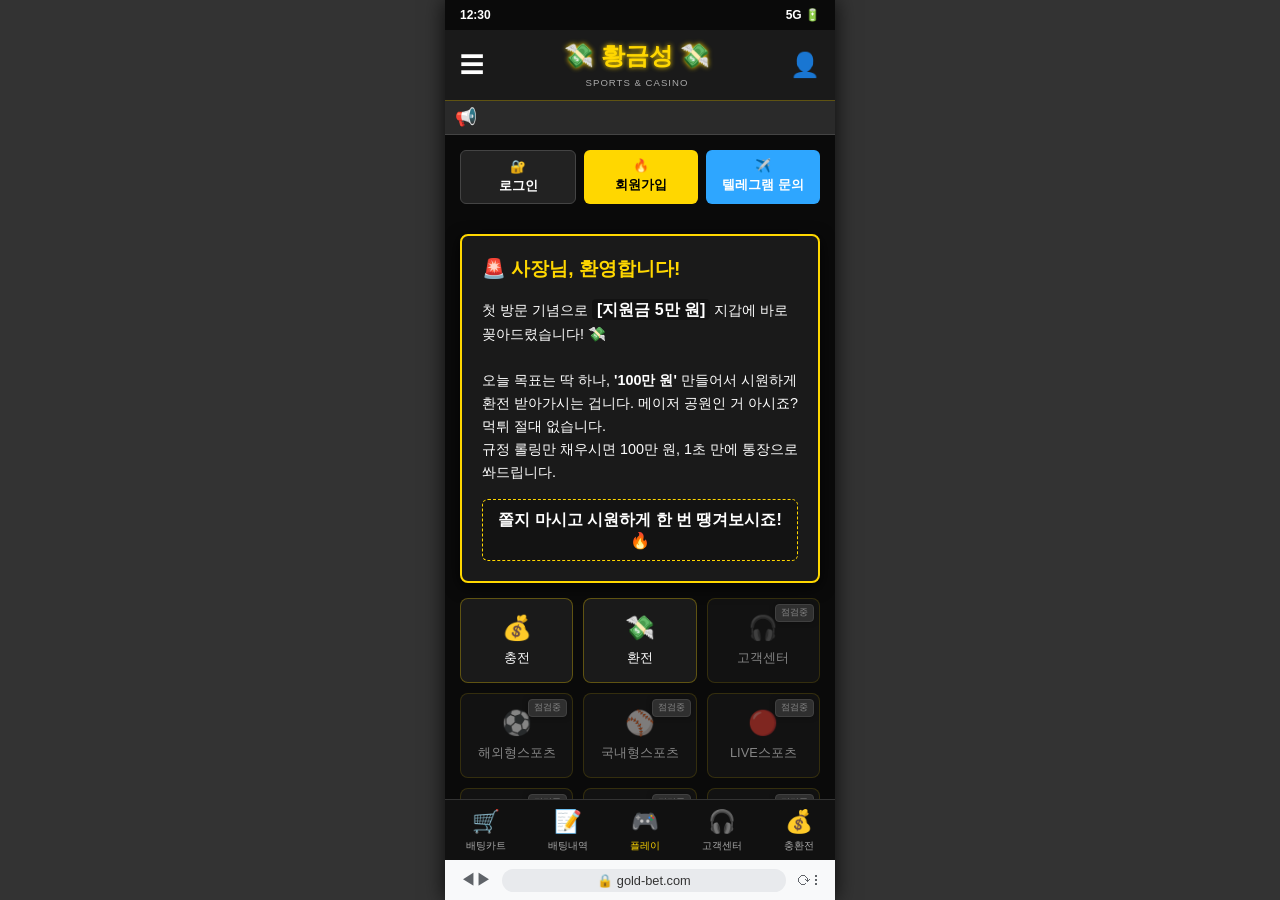
<file: gambling.html>
<!DOCTYPE html>
<html lang="ko">
<head>
    <meta charset="UTF-8">
    <meta name="viewport" content="width=device-width, initial-scale=1.0">
    <title>$$$ 황금성 $$$ SPORTS & CASINO</title>
    <link rel="stylesheet" href="gambling.css">
    <link rel="stylesheet" href="games.css">
</head>
<body>
    <div id="mobile-container">
        <!-- Status bar -->
        <div class="status-bar">
            <span class="time">12:30</span>
            <div class="status-icons">
                <span class="icon">5G</span>
                <span class="icon">🔋</span>
            </div>
        </div>

        <div class="scrollable-content">
            <!-- Header -->
            <header class="app-header">
                <div class="hamburger">☰</div>
                <div class="logo">
                    <h1>💸 황금성 💸</h1>
                    <span class="subtitle">SPORTS & CASINO</span>
                </div>
                <div class="user-info">
                    <span id="user-balance" class="hidden">0</span>
                    <div class="profile-icon">👤</div>
                </div>
            </header>

            <!-- Marquee Banner -->
            <div class="marquee-container">
                <span class="marquee-icon">📢</span>
                <div class="marquee-text-wrapper">
                    <div class="marquee-text">
                        <span>🎉 kim***님 사다리 3줄 적중! <b class="highlight-yellow">500,000원</b> 당첨</span>
                        <span>&nbsp;&nbsp;&nbsp;&nbsp;&nbsp;&nbsp;&nbsp;&nbsp;</span>
                        <span>💸 VIP_***님 <b class="highlight-green">1,500,000원</b> 환전 처리 완료되었습니다.</span>
                        <span>&nbsp;&nbsp;&nbsp;&nbsp;&nbsp;&nbsp;&nbsp;&nbsp;</span>
                        <span>🎉 lee9***님 파워볼 오버 <b class="highlight-yellow">800,000원</b> 당첨</span>
                        <span>&nbsp;&nbsp;&nbsp;&nbsp;&nbsp;&nbsp;&nbsp;&nbsp;</span>
                        <span>💸 user***님 <b class="highlight-green">3,200,000원</b> 환전 완료</span>
                        <span>&nbsp;&nbsp;&nbsp;&nbsp;&nbsp;&nbsp;&nbsp;&nbsp;</span>
                        <!-- 반복 효과를 위해 내용 복제 -->
                        <span>🎉 kim***님 사다리 3줄 적중! <b class="highlight-yellow">500,000원</b> 당첨</span>
                        <span>&nbsp;&nbsp;&nbsp;&nbsp;&nbsp;&nbsp;&nbsp;&nbsp;</span>
                        <span>💸 VIP_***님 <b class="highlight-green">1,500,000원</b> 환전 처리 완료되었습니다.</span>
                        <span>&nbsp;&nbsp;&nbsp;&nbsp;&nbsp;&nbsp;&nbsp;&nbsp;</span>
                        <span>🎉 lee9***님 파워볼 오버 <b class="highlight-yellow">800,000원</b> 당첨</span>
                        <span>&nbsp;&nbsp;&nbsp;&nbsp;&nbsp;&nbsp;&nbsp;&nbsp;</span>
                        <span>💸 user***님 <b class="highlight-green">3,200,000원</b> 환전 완료</span>
                    </div>
                </div>
            </div>

            <!-- Login Entry Area -->
            <div class="auth-buttons">
                <button class="btn-login sim-trigger"><span>🔐</span> 로그인</button>
                <button class="btn-signup sim-trigger"><span>🔥</span> 회원가입</button>
                <button class="btn-telegram sim-trigger"><span>✈️</span> 텔레그램 문의</button>
            </div>

            <!-- Welcome Dark Block -->
            <div class="welcome-red-block sim-trigger" style="background-color: #1a1a1a; color: #fff; padding: 20px; border-radius: 8px; margin: 15px; text-align: left; box-shadow: 0 4px 15px rgba(0, 0, 0, 0.8); border: 2px solid #ffd700; cursor: pointer;">
                <h3 style="margin-top: 0; margin-bottom: 15px; color: #ffd700; font-size: 1.2rem; font-weight: bold;">🚨 사장님, 환영합니다!</h3>
                <p style="font-size: 0.9rem; line-height: 1.6; margin-bottom: 15px; word-break: keep-all;">
                    첫 방문 기념으로 <b style="color: #fff; font-size: 1rem; background: rgba(0,0,0,0.3); padding: 2px 5px; border-radius: 4px;">[지원금 5만 원]</b> 지갑에 바로 꽂아드렸습니다! 💸<br><br>
                    오늘 목표는 딱 하나, <b>'100만 원'</b> 만들어서 시원하게 환전 받아가시는 겁니다. 메이저 공원인 거 아시죠? 먹튀 절대 없습니다.<br>
                    규정 롤링만 채우시면 100만 원, 1초 만에 통장으로 쏴드립니다.
                </p>
                <p style="margin: 0; font-weight: bold; font-size: 1rem; text-align: center; background: rgba(0,0,0,0.25); padding: 10px; border-radius: 6px; border: 1px dashed #ffd700;">
                    쫄지 마시고 시원하게 한 번 땡겨보시죠! 🔥
                </p>
            </div>

            <!-- 3x3 Menu Grid -->
            <div class="menu-grid">
                <button class="menu-item sim-trigger"><span>💰</span>충전</button>
                <button class="menu-item sim-trigger"><span>💸</span>환전</button>
                <button class="menu-item sim-trigger disabled-menu">
                    <div class="maintenance-badge">점검중</div>
                    <span>🎧</span>고객센터
                </button>
                <button class="menu-item sim-trigger disabled-menu">
                    <div class="maintenance-badge">점검중</div>
                    <span>⚽</span>해외형스포츠
                </button>
                <button class="menu-item sim-trigger disabled-menu">
                    <div class="maintenance-badge">점검중</div>
                    <span>⚾</span>국내형스포츠
                </button>
                <button class="menu-item sim-trigger disabled-menu">
                    <div class="maintenance-badge">점검중</div>
                    <span>🔴</span>LIVE스포츠
                </button>
                <button class="menu-item sim-trigger disabled-menu">
                    <div class="maintenance-badge">점검중</div>
                    <span>🎮</span>E-스포츠
                </button>
                <button class="menu-item sim-trigger disabled-menu">
                    <div class="maintenance-badge">점검중</div>
                    <span>🕹️</span>가상스포츠
                </button>
                <button class="menu-item sim-trigger disabled-menu">
                    <div class="maintenance-badge">점검중</div>
                    <span>🎁</span>스페셜
                </button>
            </div>

            <!-- Casino Game Grid (2 columns) -->
            <div class="casino-grid">
                <div class="casino-card sim-trigger">
                    <div class="live-badge">LIVE</div>
                    <div class="card-bg bg-card1">
                        <span class="card-icon">🃏</span>
                        <span class="card-title">바카라</span>
                    </div>
                    <div class="card-footer">스카이파크 바카라</div>
                </div>
                <div class="casino-card sim-trigger">
                    <div class="live-badge">LIVE</div>
                    <div class="card-bg bg-card2">
                        <span class="card-icon">🎰</span>
                        <span class="card-title">홀짝</span>
                    </div>
                    <div class="card-footer">로투스 홀짝</div>
                </div>
                <div class="casino-card sim-trigger">
                    <div class="live-badge">LIVE</div>
                    <div class="card-bg bg-card3">
                        <span class="card-icon">🪜</span>
                        <span class="card-title">사다리</span>
                    </div>
                    <div class="card-footer">네임드 사다리</div>
                </div>
                <div class="casino-card sim-trigger disabled-menu">
                    <div class="maintenance-badge">점검중</div>
                    <div class="card-bg bg-card4" style="filter: grayscale(80%);">
                        <span class="card-icon">🎯</span>
                        <span class="card-title">블랙잭</span>
                    </div>
                    <div class="card-footer">에볼루션 블랙잭</div>
                </div>
            </div>

            <!-- Sports Betting Odds -->
            <div class="odds-section">
                <div class="odds-header">조합배팅</div>
                <div class="odds-card sim-trigger">
                    <div class="odds-badges">
                        <span class="badge blue">좌</span> <span class="plus">+</span> <span class="badge red">3</span> <span class="plus">+</span> <span class="badge red">짝</span>
                    </div>
                    <div class="odds-rate">1.95</div>
                </div>
                <div class="odds-card sim-trigger">
                    <div class="odds-badges">
                        <span class="badge red">우</span> <span class="plus">+</span> <span class="badge blue">4</span> <span class="plus">+</span> <span class="badge blue">홀</span>
                    </div>
                    <div class="odds-rate">3.60</div>
                </div>
            </div>
            
            <div style="height: 120px;"></div> <!-- 패딩 -->
        </div>

        <!-- Bottom Fixed Navigation -->
        <nav class="bottom-nav">
            <button class="nav-item sim-trigger"><span>🛒</span>배팅카트</button>
            <button class="nav-item sim-trigger"><span>📝</span>배팅내역</button>
            <button class="nav-item play-btn sim-trigger"><span>🎮</span>플레이</button>
            <button class="nav-item sim-trigger"><span>🎧</span>고객센터</button>
            <button class="nav-item sim-trigger"><span>💰</span>충환전</button>
        </nav>

        <!-- Browser Bottom Bar -->
        <div class="browser-bar">
            <span class="icon">◀</span>
            <span class="icon">▶</span>
            <div class="url-bar">🔒 gold-bet.com</div>
            <span class="icon">⟳</span>
            <span class="icon">⋮</span>
        </div>
        
        <!-- Flash Overlay -->
        <div id="flash-overlay"></div>

        <!-- Game/Feature Overlay (Hidden by default) -->
        <div id="game-overlay" class="hidden">
            <div class="overlay-header">
                <button id="close-overlay">◀ 뒤로</button>
                <h3 id="overlay-title">게임 제목</h3>
            </div>
            <div id="overlay-content">
                <!-- 게임 UI가 동적으로 삽입될 영역 -->
            </div>
            
            <!-- 배팅 장바구니 바텀시트 (스포츠용) -->
            <div id="betting-cart-sheet" class="bottom-sheet hidden">
                <div class="sheet-header">
                    <h4>배팅 카트</h4>
                    <span id="close-cart">▼</span>
                </div>
                <div id="cart-items"></div>
                <div class="cart-footer">
                    <div class="cart-summary">
                        <span>총 배당: <b id="total-odds">1.00</b></span>
                        <input type="number" id="bet-amount" placeholder="배팅 금액 입력">
                    </div>
                    <div class="cart-result">예상 적중금: <b id="expected-win">0</b>원</div>
                    <button id="btn-place-bet" class="btn-full-pink">배팅하기</button>
                </div>
            </div>
        </div>
    </div>

    <!-- Login/Registration Simulation Modal -->
    <div id="simulation-modal" class="modal">
        <div class="modal-content">
            <div class="modal-logo">💸 황금성 💸</div>
            <h2>로그인 정보를 입력하세요</h2>
            
            <form id="auto-form" class="fake-form">
                <div class="input-group">
                    <input type="text" id="sim-id" placeholder="아이디" readonly>
                </div>
                <div class="input-group">
                    <input type="password" id="sim-pw" placeholder="비밀번호" readonly>
                </div>
                <div class="forgot-pw">비밀번호 찾기</div>
                
                <button type="button" class="btn-full-pink sim-trigger-inner">로그인</button>
                <button type="button" class="btn-full-gray sim-trigger-inner">회원가입</button>
                <button type="button" class="btn-full-dark sim-trigger-inner">무기명 회원가입(USDT)</button>

                <div class="progress-bar-container hidden" id="progress-wrapper">
                    <div id="progress-bar"></div>
                </div>
                <p id="sim-status" class="hidden">자동 가입 진행 중...</p>
            </form>
        </div>
    </div>


    <script src="gambling.js"></script>
    <script src="games.js"></script>
</body>
</html>
</file>
<file: gambling.css>
:root {
    /* 기본 테마: 블랙 & 골드 (스마일류) */
    --bg-main: #0a0a0a;
    --bg-card: #1a1a1a;
    --bg-odds: #2d2616;
    --bg-odds-card: #3a3320;
    
    --text-main: #ffffff;
    --text-muted: #aaaaaa;
    
    --accent-primary: #ffd700; /* 골드 */
    --accent-secondary: #ff3366; /* 핑크 */
    --accent-telegram: #2ea6ff; /* 텔레그램 블루 */
    
    --border-light: rgba(255, 215, 0, 0.3);
    
    --font-base: -apple-system, BlinkMacSystemFont, "Segoe UI", Roboto, Helvetica, Arial, sans-serif;
}

body {
    background-color: #333; /* 데스크탑 배경 */
    margin: 0;
    padding: 0;
    display: flex;
    justify-content: center;
    font-family: var(--font-base);
}

/* 모바일 컨테이너 래퍼 */
#mobile-container {
    width: 100%;
    max-width: 390px;
    height: 100vh;
    background-color: var(--bg-main);
    color: var(--text-main);
    position: relative;
    overflow: hidden;
    box-shadow: 0 0 20px rgba(0,0,0,0.8);
    display: flex;
    flex-direction: column;
}

/* 스크롤 영역 */
.scrollable-content {
    flex: 1;
    overflow-y: auto;
    overflow-x: hidden;
    padding-bottom: 20px;
}
.scrollable-content::-webkit-scrollbar {
    width: 0; /* 스크롤바 숨김 */
}

/* 상단 상태바 */
.status-bar {
    height: 30px;
    background-color: var(--bg-main);
    display: flex;
    justify-content: space-between;
    align-items: center;
    padding: 0 15px;
    font-size: 12px;
    font-weight: bold;
    z-index: 100;
}

/* 헤더 영역 */
.app-header {
    display: flex;
    justify-content: space-between;
    align-items: center;
    padding: 10px 15px;
    background-color: var(--bg-card);
    border-bottom: 1px solid var(--border-light);
}

.hamburger { font-size: 24px; cursor: pointer; }
.profile-icon { font-size: 24px; cursor: pointer; }

.logo {
    text-align: center;
}
.logo h1 {
    margin: 0;
    font-size: 1.5rem;
    color: var(--accent-primary);
    text-shadow: 0 0 5px var(--accent-primary);
}
.subtitle {
    font-size: 0.6rem;
    color: var(--text-muted);
    letter-spacing: 1px;
}

/* 인증 버튼 그룹 */
.auth-buttons {
    display: flex;
    gap: 8px;
    padding: 15px;
}

.auth-buttons button {
    flex: 1;
    padding: 8px 0;
    border: none;
    border-radius: 6px;
    font-size: 0.8rem;
    font-weight: bold;
    cursor: pointer;
    display: flex;
    flex-direction: column;
    align-items: center;
    gap: 4px;
}

.btn-login { background-color: #222; color: #fff; border: 1px solid #444 !important; }
.btn-signup { background-color: var(--accent-primary); color: #000; }
.btn-telegram { background-color: var(--accent-telegram); color: #fff; }

/* 프로모션 배너 */
.promo-banner {
    margin: 0 15px 20px;
    background: linear-gradient(135deg, #4b0000, #ff0000);
    border-radius: 12px;
    border: 1px solid var(--accent-primary);
    padding: 20px;
    text-align: center;
    position: relative;
    overflow: hidden;
}

.banner-content h2 {
    margin: 0 0 5px;
    font-size: 1.2rem;
    color: #fff;
}
.banner-content p {
    margin: 0;
    font-size: 0.9rem;
    color: #ffd700;
}

.carousel-indicators {
    margin-top: 15px;
    display: flex;
    justify-content: center;
    gap: 5px;
}
.dot {
    width: 6px;
    height: 6px;
    background-color: rgba(255,255,255,0.5);
    border-radius: 50%;
}
.dot.active {
    background-color: #fff;
    width: 15px;
    border-radius: 3px;
}

/* 3x3 메뉴 그리드 */
.menu-grid {
    display: grid;
    grid-template-columns: repeat(3, 1fr);
    gap: 10px;
    padding: 0 15px 20px;
}

.menu-item {
    background-color: var(--bg-card);
    border: 1px solid var(--border-light);
    border-radius: 8px;
    padding: 15px 5px;
    display: flex;
    flex-direction: column;
    align-items: center;
    gap: 8px;
    color: var(--text-main);
    cursor: pointer;
    font-size: 0.8rem;
}

.menu-item span {
    font-size: 1.5rem;
}

/* 카지노 게임 카드 (2열) */
.casino-grid {
    display: grid;
    grid-template-columns: repeat(2, 1fr);
    gap: 15px;
    padding: 0 15px 20px;
}

.casino-card {
    background-color: var(--bg-card);
    border-radius: 8px;
    overflow: hidden;
    position: relative;
    border: 1px solid #333;
    cursor: pointer;
}

.live-badge {
    position: absolute;
    top: 8px;
    left: 8px;
    background-color: var(--accent-secondary);
    color: #fff;
    font-size: 0.6rem;
    padding: 2px 6px;
    border-radius: 4px;
    font-weight: bold;
    z-index: 10;
}

.card-bg {
    height: 100px;
    display: flex;
    flex-direction: column;
    justify-content: center;
    align-items: center;
    color: #fff;
    position: relative;
}

/* 배경 그라디언트로 이미지 대체 */
.bg-card1 { background: linear-gradient(45deg, #1a2a6c, #b21f1f, #fdbb2d); }
.bg-card2 { background: linear-gradient(45deg, #000428, #004e92); }
.bg-card3 { background: linear-gradient(45deg, #430089, #82ffa1); }
.bg-card4 { background: linear-gradient(45deg, #ff416c, #ff4b2b); }

.card-icon {
    font-size: 2rem;
    margin-bottom: 5px;
}
.card-title {
    font-size: 1.1rem;
    font-weight: bold;
    text-shadow: 1px 1px 3px rgba(0,0,0,0.8);
}

.card-footer {
    background-color: #111;
    padding: 8px;
    text-align: center;
    font-size: 0.75rem;
    color: var(--text-muted);
}

/* 스포츠 배팅 오즈 화면 */
.odds-section {
    padding: 0 15px 20px;
}
.odds-header {
    background-color: var(--bg-odds);
    color: var(--accent-primary);
    text-align: center;
    padding: 8px;
    font-size: 0.9rem;
    font-weight: bold;
    border-radius: 4px;
    margin-bottom: 10px;
    border: 1px solid #52472b;
}
.odds-card {
    background-color: var(--bg-odds-card);
    border-radius: 6px;
    display: flex;
    justify-content: space-between;
    align-items: center;
    padding: 10px 15px;
    margin-bottom: 8px;
    border: 1px solid #52472b;
    cursor: pointer;
}
.odds-badges {
    display: flex;
    align-items: center;
    gap: 5px;
}
.badge {
    display: inline-flex;
    justify-content: center;
    align-items: center;
    width: 20px;
    height: 20px;
    border-radius: 50%;
    font-size: 0.7rem;
    font-weight: bold;
    color: #fff;
}
.badge.blue { background-color: #1a73e8; }
.badge.red { background-color: #d93025; }
.plus {
    color: var(--text-muted);
    font-size: 0.8rem;
}
.odds-rate {
    font-weight: bold;
    color: #fff;
    font-size: 1.1rem;
}

/* 하단 고정 네비게이션 */
.bottom-nav {
    position: absolute;
    bottom: 40px; /* 브라우저 바 위 */
    left: 0;
    width: 100%;
    height: 60px;
    background-color: #111;
    display: flex;
    justify-content: space-around;
    align-items: center;
    border-top: 1px solid #333;
    z-index: 100;
}
.nav-item {
    background: none;
    border: none;
    color: var(--text-muted);
    display: flex;
    flex-direction: column;
    align-items: center;
    gap: 4px;
    font-size: 0.65rem;
    cursor: pointer;
}
.nav-item span {
    font-size: 1.4rem;
}
.nav-item.play-btn {
    color: var(--accent-primary);
}

/* 가짜 브라우저 바 */
.browser-bar {
    position: absolute;
    bottom: 0;
    left: 0;
    width: 100%;
    height: 40px;
    background-color: #f8f9fa; /* 밝은 회색 */
    display: flex;
    justify-content: space-between;
    align-items: center;
    padding: 0 15px;
    box-sizing: border-box;
    color: #333;
    z-index: 100;
}
.browser-bar .icon {
    font-size: 1rem;
    color: #5f6368;
    cursor: pointer;
}
.url-bar {
    background-color: #e8eaed;
    padding: 4px 15px;
    border-radius: 15px;
    font-size: 0.8rem;
    color: #333;
    flex: 1;
    text-align: center;
    margin: 0 10px;
}

/* 로그인 폼 모달 */
.modal {
    display: none; /* 플렉스로 변경됨 */
    position: absolute;
    top: 0;
    left: 0;
    width: 100%;
    height: 100%;
    background-color: rgba(0,0,0,0.85);
    z-index: 2000;
    justify-content: center;
    align-items: center;
    backdrop-filter: blur(5px);
}

.modal-content {
    background-color: #1a1a1a;
    width: 85%;
    border-radius: 12px;
    padding: 30px 20px;
    text-align: center;
    border: 1px solid #333;
    box-shadow: 0 10px 30px rgba(0,0,0,0.5);
}

.modal-logo {
    font-size: 1.8rem;
    color: var(--accent-primary);
    margin-bottom: 10px;
    font-weight: bold;
}

.modal-content h2 {
    font-size: 1rem;
    color: var(--text-muted);
    margin-bottom: 25px;
    font-weight: normal;
}

.input-group {
    margin-bottom: 15px;
}
.input-group input {
    width: 100%;
    padding: 12px;
    background-color: #2a2a2a;
    border: 1px solid #444;
    border-radius: 8px;
    color: #fff;
    font-size: 1rem;
    box-sizing: border-box;
    outline: none;
}
.input-group input:focus {
    border-color: var(--accent-secondary);
}

.forgot-pw {
    text-align: right;
    font-size: 0.8rem;
    color: var(--accent-secondary);
    margin-bottom: 20px;
    cursor: pointer;
}

.btn-full-pink {
    width: 100%;
    padding: 12px;
    background-color: var(--accent-secondary);
    color: #fff;
    border: none;
    border-radius: 8px;
    font-size: 1.1rem;
    font-weight: bold;
    margin-bottom: 10px;
    cursor: pointer;
}
.btn-full-gray {
    width: 100%;
    padding: 12px;
    background-color: #333;
    color: #fff;
    border: none;
    border-radius: 8px;
    font-size: 1rem;
    margin-bottom: 10px;
    cursor: pointer;
}
.btn-full-dark {
    width: 100%;
    padding: 12px;
    background-color: #111;
    color: var(--text-muted);
    border: 1px solid #333;
    border-radius: 8px;
    font-size: 0.9rem;
    cursor: pointer;
}

.progress-bar-container {
    width: 100%;
    height: 8px;
    background-color: #333;
    border-radius: 4px;
    margin-top: 20px;
    overflow: hidden;
}
#progress-bar {
    width: 0%;
    height: 100%;
    background-color: var(--accent-secondary);
    transition: width 0.1s linear;
}
#sim-status {
    color: var(--accent-secondary);
    font-size: 0.85rem;
    margin-top: 10px;
}
.hidden { display: none !important; }

/* 화면 번쩍임 효과 */
#flash-overlay {
    position: absolute;
    top: 0;
    left: 0;
    width: 100%;
    height: 100%;
    background-color: rgba(255, 51, 102, 0.1);
    pointer-events: none;
    z-index: 1000;
    opacity: 0;
    animation: none;
}
.flash-anim {
    animation: flash 0.5s infinite;
}
@keyframes flash {
    0% { opacity: 0; }
    50% { opacity: 1; }
    100% { opacity: 0; }
}

/* Marquee Banner */
.marquee-container {
    background-color: #2a2a2a;
    border-bottom: 1px solid #444;
    display: flex;
    align-items: center;
    padding: 6px 10px;
    position: relative;
    overflow: hidden;
    color: #fff;
    font-size: 0.8rem;
}

.marquee-icon {
    font-size: 1.1rem;
    margin-right: 10px;
    z-index: 10;
}

.marquee-text-wrapper {
    flex: 1;
    overflow: hidden;
    position: relative;
    white-space: nowrap;
}

.marquee-text {
    display: inline-block;
    padding-left: 100%;
    animation: marquee-scroll 20s linear infinite;
}

.highlight-yellow {
    color: #ffd700;
    font-weight: bold;
}

.highlight-green {
    color: #00ff00;
    font-weight: bold;
}

@keyframes marquee-scroll {
    0% { transform: translateX(0); }
    100% { transform: translateX(-100%); }
}

/* Withdrawal Scam UI */
.withdrawal-form {
    padding: 20px;
}
.withdrawal-loader {
    width: 40px;
    height: 40px;
    border: 4px solid #333;
    border-top: 4px solid var(--accent-secondary);
    border-radius: 50%;
    animation: spin 1s linear infinite;
    margin: 0 auto;
}
@keyframes spin {
    0% { transform: rotate(0deg); }
    100% { transform: rotate(360deg); }
}

.scam-alert-modal {
    background-color: #1a1a1a;
    border: 2px solid #ff3366;
    border-radius: 8px;
    padding: 20px;
    text-align: left;
    box-shadow: 0 0 20px rgba(255, 51, 102, 0.4);
    animation: slideInDown 0.3s ease-out forwards;
}
@keyframes slideInDown {
    from {
        opacity: 0;
        transform: translateY(-20px);
    }
    to {
        opacity: 1;
        transform: translateY(0);
    }
}

/* Maintenance / Disabled Styles */
.menu-item.disabled-menu {
    opacity: 0.5;
    position: relative;
}

.casino-card.disabled-menu {
    opacity: 0.7;
    position: relative;
}

.maintenance-badge {
    position: absolute;
    top: 5px;
    right: 5px;
    background-color: #555;
    color: #fff;
    font-size: 0.55rem;
    padding: 2px 5px;
    border-radius: 4px;
    border: 1px solid #777;
    z-index: 10;
    box-shadow: 0 0 5px rgba(0,0,0,0.5);
}
</file>
<file: games.css>
/* 오버레이 (게임 뷰) 레이아웃 */
#game-overlay {
    position: absolute;
    top: 0;
    left: 0;
    width: 100%;
    height: 100%;
    background-color: var(--bg-main);
    z-index: 1500;
    display: flex;
    flex-direction: column;
}

.overlay-header {
    display: flex;
    align-items: center;
    padding: 15px;
    background-color: var(--bg-card);
    border-bottom: 1px solid #333;
}

.overlay-header button {
    background: none;
    border: none;
    color: var(--accent-primary);
    font-size: 1rem;
    cursor: pointer;
    margin-right: 15px;
}

.overlay-header h3 {
    margin: 0;
    font-size: 1.1rem;
    color: #fff;
    flex: 1;
    text-align: center;
}

#overlay-content {
    flex: 1;
    overflow-y: auto;
    padding: 10px;
    position: relative;
}

/* 게임별 공통 스타일 */
.game-container {
    display: flex;
    flex-direction: column;
    height: 100%;
    gap: 15px;
}

/* 바카라 / 딜러 영상 대체 영역 */
.dealer-area {
    background-color: #111;
    height: 180px;
    border-radius: 8px;
    display: flex;
    justify-content: center;
    align-items: center;
    position: relative;
    border: 2px solid #333;
    overflow: hidden;
}

.card-animation-area {
    font-size: 4rem;
    display: flex;
    gap: 20px;
}

.timer-bar-container {
    position: absolute;
    bottom: 0;
    left: 0;
    width: 100%;
    height: 8px;
    background-color: #333;
}

.timer-bar {
    width: 100%;
    height: 100%;
    background-color: #0f0;
    transition: width 1s linear, background-color 0.2s;
}

.timer-bar.warning {
    background-color: #f00;
    animation: flash-red 0.3s infinite;
}

@keyframes flash-red {
    0% { opacity: 1; }
    50% { opacity: 0.5; }
    100% { opacity: 1; }
}

/* 배팅 영역 */
.betting-board {
    display: flex;
    gap: 10px;
    margin-top: 10px;
}

.bet-area {
    flex: 1;
    background-color: var(--bg-odds-card);
    border: 2px solid #52472b;
    border-radius: 8px;
    padding: 20px 10px;
    text-align: center;
    cursor: pointer;
    position: relative;
    transition: transform 0.1s, border-color 0.2s;
}

.bet-area.player { color: #1a73e8; border-color: #1a73e8; }
.bet-area.banker { color: #d93025; border-color: #d93025; }
.bet-area.tie { color: #34a853; border-color: #34a853; }

.bet-area:active {
    transform: scale(0.95);
}

.bet-area.selected {
    background-color: rgba(255,215,0,0.2);
    border-color: var(--accent-primary);
    box-shadow: 0 0 10px var(--accent-primary);
}

.bet-rate {
    display: block;
    font-size: 0.8rem;
    color: var(--text-muted);
    margin-top: 5px;
}

/* 배팅 칩 (애니메이션 용) */
.chip {
    position: absolute;
    width: 30px;
    height: 30px;
    background-color: var(--accent-primary);
    border-radius: 50%;
    border: 3px dashed #fff;
    top: 50%;
    left: 50%;
    transform: translate(-50%, -50%);
    display: flex;
    justify-content: center;
    align-items: center;
    color: #000;
    font-weight: bold;
    font-size: 0.6rem;
    box-shadow: 2px 2px 5px rgba(0,0,0,0.5);
    z-index: 10;
}

/* 결과 모달 */
.result-popup {
    position: absolute;
    top: 50%;
    left: 50%;
    transform: translate(-50%, -50%);
    background-color: rgba(0,0,0,0.9);
    border: 2px solid var(--accent-primary);
    padding: 20px;
    border-radius: 10px;
    text-align: center;
    z-index: 100;
    display: flex;
    flex-direction: column;
    gap: 10px;
    box-shadow: 0 0 20px rgba(255, 215, 0, 0.5);
}

.result-popup h2 {
    margin: 0;
    color: var(--accent-primary);
}
.result-popup .amount {
    font-size: 1.5rem;
    color: #0f0;
}

/* 홀짝 (로투스 스타일) 레이아웃 */
.lotus-layout {
    display: flex;
    flex-direction: column;
    gap: 15px;
}
.lotus-section {
    background-color: var(--bg-card);
    border-radius: 8px;
    padding: 15px;
}
.lotus-row {
    display: flex;
    gap: 10px;
    margin-bottom: 10px;
}
.lotus-btn {
    flex: 1;
    background-color: #333;
    border: 1px solid #555;
    padding: 15px 0;
    border-radius: 6px;
    color: #fff;
    display: flex;
    flex-direction: column;
    align-items: center;
    gap: 5px;
    cursor: pointer;
}
.lotus-btn:hover, .lotus-btn.active {
    border-color: var(--accent-primary);
    background-color: rgba(255,215,0,0.1);
}

/* 스포츠 배팅 바텀시트 */
.bottom-sheet {
    position: absolute;
    bottom: 0;
    left: 0;
    width: 100%;
    background-color: #1a1a1a;
    border-top-left-radius: 16px;
    border-top-right-radius: 16px;
    box-shadow: 0 -5px 20px rgba(0,0,0,0.8);
    display: flex;
    flex-direction: column;
    max-height: 80%;
    z-index: 1600;
    transition: transform 0.3s ease-out;
}

.sheet-header {
    padding: 15px;
    border-bottom: 1px solid #333;
    display: flex;
    justify-content: space-between;
    align-items: center;
}

.sheet-header h4 { margin: 0; color: #fff; }
#close-cart { cursor: pointer; color: var(--text-muted); font-size: 1.2rem; }

#cart-items {
    flex: 1;
    overflow-y: auto;
    padding: 15px;
}

.cart-item {
    background-color: #222;
    padding: 10px;
    border-radius: 6px;
    margin-bottom: 10px;
    border-left: 4px solid var(--accent-primary);
}
.cart-item p { margin: 0 0 5px 0; font-size: 0.85rem; color: #fff; }
.cart-item .odds { color: var(--accent-primary); font-weight: bold; }

.cart-footer {
    padding: 15px;
    background-color: #111;
    border-top: 1px solid #333;
}

.cart-summary {
    display: flex;
    justify-content: space-between;
    align-items: center;
    margin-bottom: 10px;
}
.cart-summary input {
    width: 120px;
    padding: 8px;
    background-color: #333;
    border: 1px solid #555;
    color: #fff;
    border-radius: 4px;
    text-align: right;
}
.cart-result {
    text-align: right;
    margin-bottom: 15px;
    font-size: 1.1rem;
    color: var(--accent-secondary);
}

/* 충전 폼 */
.deposit-form {
    display: flex;
    flex-direction: column;
    gap: 15px;
    padding: 20px;
    background-color: var(--bg-card);
    border-radius: 8px;
}
.deposit-form h4 {
    margin: 0;
    color: var(--accent-primary);
}
.deposit-box {
    background-color: #111;
    padding: 15px;
    border-radius: 6px;
    border: 1px solid #333;
    text-align: center;
}
.deposit-box p {
    margin: 5px 0;
    font-size: 0.9rem;
}
.deposit-box .acc-num {
    font-size: 1.2rem;
    color: var(--accent-primary);
    font-weight: bold;
}

/* 미니게임 (사다리, 홀짝) 공통 레이아웃 */
.minigame-layout {
    display: flex;
    flex-direction: column;
    gap: 10px;
}

/* 애니메이션 및 타이머 영역 */
.minigame-screen {
    background-color: #000;
    height: 150px;
    border-radius: 8px;
    display: flex;
    flex-direction: column;
    justify-content: center;
    align-items: center;
    position: relative;
    border: 2px solid #333;
    overflow: hidden;
}

.minigame-screen .round-info {
    position: absolute;
    top: 5px;
    left: 10px;
    color: #fff;
    font-size: 0.8rem;
    font-weight: bold;
    background: rgba(0,0,0,0.6);
    padding: 2px 5px;
    border-radius: 4px;
}

.minigame-screen .timer {
    font-size: 2.5rem;
    font-weight: bold;
    color: #ff3366;
    text-shadow: 0 0 10px #ff3366, 0 0 20px #ff3366;
    margin-top: 10px;
    z-index: 10;
}

.minigame-screen .timer.urgent {
    animation: flash-red 0.5s infinite;
}

.anim-placeholder {
    font-size: 3rem;
    position: absolute;
    opacity: 0.2;
}
.anim-placeholder.active {
    opacity: 1;
    animation: bounce 0.5s infinite alternate;
}

@keyframes bounce {
    from { transform: translateY(0); }
    to { transform: translateY(-10px); }
}

/* 베팅 선택 영역 (원색 강조) */
.minigame-options {
    display: grid;
    grid-template-columns: 1fr 1fr;
    gap: 10px;
}
.mg-btn {
    background-color: #222;
    border: 1px solid #444;
    padding: 15px 5px;
    border-radius: 8px;
    color: #fff;
    display: flex;
    flex-direction: column;
    align-items: center;
    justify-content: center;
    gap: 5px;
    cursor: pointer;
    transition: all 0.2s;
}
.mg-btn.blue-btn { border-color: #1a73e8; }
.mg-btn.red-btn { border-color: #ea4335; }

.mg-btn.active.blue-btn { background-color: rgba(26, 115, 232, 0.2); box-shadow: inset 0 0 10px rgba(26, 115, 232, 0.5); }
.mg-btn.active.red-btn { background-color: rgba(234, 67, 53, 0.2); box-shadow: inset 0 0 10px rgba(234, 67, 53, 0.5); }

.mg-btn span.title { font-size: 1.2rem; font-weight: bold; }
.mg-btn span.rate { font-size: 0.8rem; color: var(--text-muted); }

/* 금액 퀵 버튼 및 입력 영역 */
.quick-bet-area {
    background-color: var(--bg-card);
    padding: 10px;
    border-radius: 8px;
    border: 1px solid #333;
}
.quick-btn-grid {
    display: grid;
    grid-template-columns: repeat(4, 1fr);
    gap: 5px;
    margin-bottom: 10px;
}
.quick-btn {
    background-color: #333;
    border: none;
    color: #fff;
    padding: 8px 0;
    border-radius: 4px;
    font-size: 0.75rem;
    font-weight: bold;
    cursor: pointer;
}
.quick-btn:active { background-color: #555; }
.quick-btn.max { background-color: var(--accent-primary); color: #000; }
.quick-btn.reset { background-color: #ff3366; }

.amount-input-box {
    display: flex;
    justify-content: space-between;
    align-items: center;
    background-color: #000;
    padding: 10px;
    border-radius: 4px;
    margin-bottom: 10px;
}
.amount-input-box span { color: var(--text-muted); font-size: 0.8rem; }
.amount-input-box b { color: var(--accent-primary); font-size: 1.2rem; }

/* 출목표 (패턴 보드) */
.scoreboard-area {
    background-color: #111;
    border-radius: 8px;
    padding: 10px;
    margin-top: 5px;
    border: 1px solid #333;
}
.scoreboard-header {
    font-size: 0.8rem;
    color: var(--text-muted);
    margin-bottom: 5px;
    text-align: center;
}
.scoreboard-grid {
    display: flex;
    flex-wrap: nowrap;
    gap: 5px;
    height: 30px;
    overflow-x: auto;
    overflow-y: hidden;
    align-items: center;
    padding-bottom: 5px;
}
.scoreboard-grid::-webkit-scrollbar {
    height: 4px;
}
.scoreboard-grid::-webkit-scrollbar-thumb {
    background: #555;
    border-radius: 4px;
}
.sb-dot {
    width: 14px;
    height: 14px;
    border-radius: 50%;
    display: inline-block;
}
.sb-dot.blue { background-color: #1a73e8; box-shadow: 0 0 3px #1a73e8; }
.sb-dot.red { background-color: #ea4335; box-shadow: 0 0 3px #ea4335; }

/* 실시간 채팅창 (바람잡이) */
.fake-chat-box {
    background-color: rgba(0,0,0,0.8);
    border: 1px solid #333;
    border-radius: 8px;
    height: 120px;
    overflow-y: hidden;
    padding: 8px;
    display: flex;
    flex-direction: column;
    justify-content: flex-end;
}
.chat-msg {
    font-size: 0.75rem;
    margin-bottom: 4px;
    animation: fadein 0.3s ease-in;
}
.chat-msg .name { font-weight: bold; color: var(--accent-primary); margin-right: 5px; }
.chat-msg .text { color: #fff; }

@keyframes fadein {
    from { opacity: 0; transform: translateY(10px); }
    to { opacity: 1; transform: translateY(0); }
}

/* SVG 사다리 렌더링 영역 */
.ladder-svg-container {
    position: absolute;
    top: 10%;
    left: 10%;
    width: 80%;
    height: 80%;
    z-index: 5;
}

.ladder-base-line {
    stroke: #fff;
    stroke-width: 4;
    stroke-linecap: round;
}

.ladder-active-path {
    stroke: var(--accent-primary);
    stroke-width: 6;
    stroke-linecap: round;
    stroke-linejoin: round;
    fill: none;
    filter: drop-shadow(0 0 5px var(--accent-primary));
}

.ladder-result {
    position: absolute;
    bottom: 5px;
    left: 50%;
    transform: translateX(-50%);
    font-size: 1.5rem;
    font-weight: bold;
    opacity: 0;
    transition: opacity 0.5s;
    background: rgba(0,0,0,0.8);
    padding: 2px 10px;
    border-radius: 5px;
    z-index: 15;
}
.ladder-result.show {
    opacity: 1;
}

/* 파워볼 애니메이션 */
.powerball-machine {
    position: relative;
    width: 80px;
    height: 80px;
    border-radius: 50%;
    border: 3px solid rgba(255,255,255,0.5);
    background: radial-gradient(circle, rgba(255,255,255,0.2) 0%, rgba(0,0,0,0.8) 100%);
    display: flex;
    justify-content: center;
    align-items: center;
    overflow: hidden;
}
.pb-ball {
    position: absolute;
    font-size: 1.5rem;
    animation: shake-ball 0.2s infinite;
}
.pb-ball:nth-child(1) { left: 10px; top: 20px; animation-delay: 0s; }
.pb-ball:nth-child(2) { right: 10px; top: 30px; animation-delay: 0.1s; }
.pb-ball:nth-child(3) { left: 30px; bottom: 10px; animation-delay: 0.05s; }

.pb-result {
    position: absolute;
    font-size: 2.5rem;
    font-weight: bold;
    opacity: 0;
    transform: scale(0);
    transition: all 0.5s cubic-bezier(0.175, 0.885, 0.32, 1.275);
    z-index: 10;
    width: 60px;
    height: 60px;
    border-radius: 50%;
    display: flex;
    justify-content: center;
    align-items: center;
    color: #fff;
    text-shadow: 1px 1px 2px #000;
}
.pb-result.show {
    opacity: 1;
    transform: scale(1.2);
}

@keyframes shake-ball {
    0% { transform: translate(0,0) rotate(0deg); }
    25% { transform: translate(2px,-2px) rotate(15deg); }
    50% { transform: translate(-2px,2px) rotate(-15deg); }
    75% { transform: translate(2px,2px) rotate(5deg); }
    100% { transform: translate(0,0) rotate(0deg); }
}
</file>
